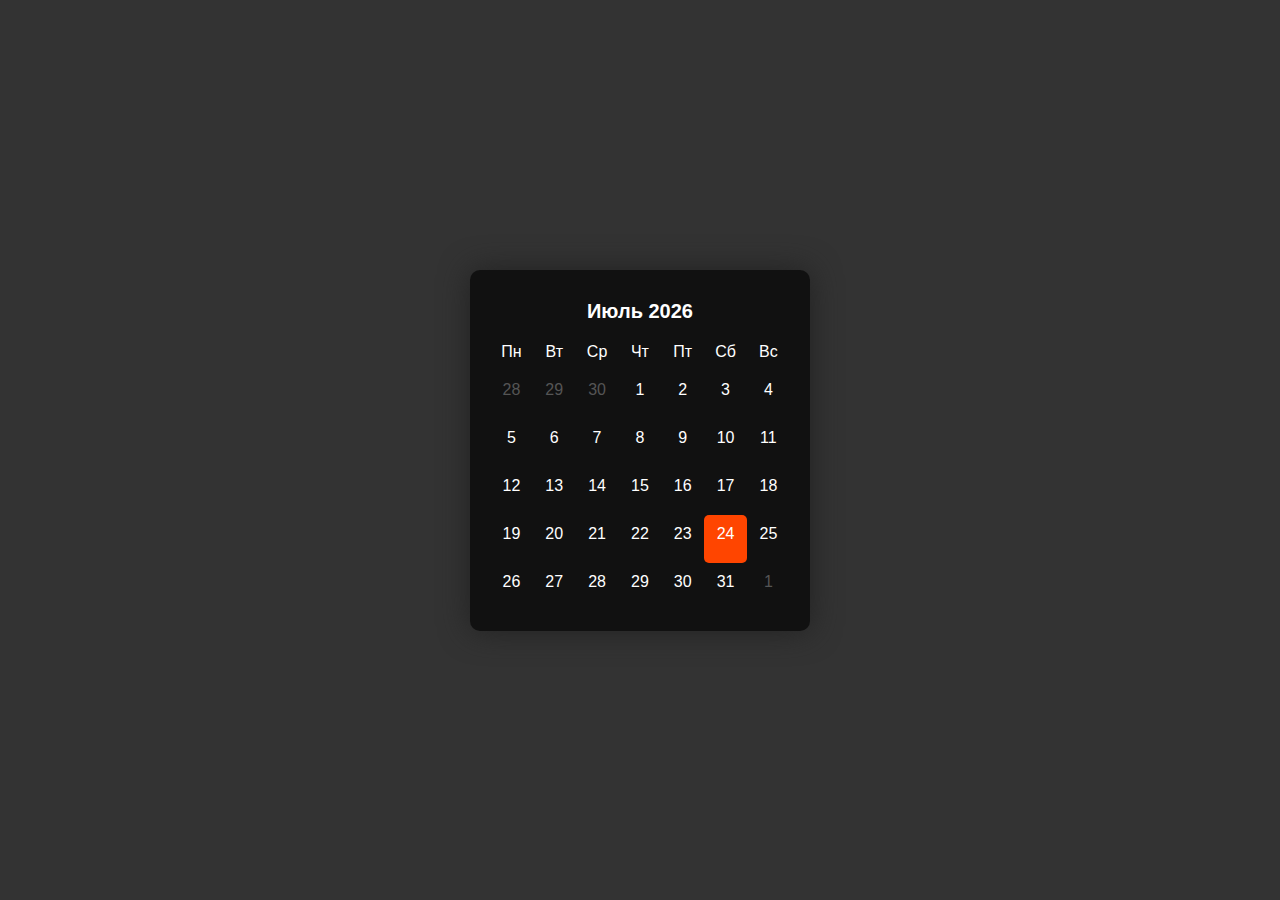
<file: index.html>
<!DOCTYPE html>
<html lang="en">

<head>
    <meta charset="UTF-8">
    <meta name="viewport" content="width=device-width, initial-scale=1.0">
    <meta name="yandex-verification" content="6bb6c6138f7ed171" />
    <link rel="stylesheet" href="https://cdnjs.cloudflare.com/ajax/libs/font-awesome/6.5.2/css/all.min.css"
        integrity="sha512-SnH5WK+bZxgPHs44uWIX+LLJAJ9/2PkPKZ5QiAj6Ta86w+fsb2TkcmfRyVX3pBnMFcV7oQPJkl9QevSCWr3W6A=="
        crossorigin="anonymous" referrerpolicy="no-referrer" />
    <link rel="stylesheet" type="text/css" href="style/style.css">
    <title>Calendar</title>
</head>

<body>
    <div class="calendar">

        <div class="header">
            <div id="prev" class="btn"><i class="fa-solid fa-arrow-left"></i></div>
            <div id="month-year"></div>
            <div id="next" class="btn"><i class="fa-solid fa-arrow-right"></i></div>
        </div>

        <div id="month-year"></div>

        <div class="weekdays">
            <div>Пн</div>
            <div>Вт</div>
            <div>Ср</div>
            <div>Чт</div>
            <div>Пт</div>
            <div>Сб</div>
            <div>Вс</div>
        </div>

        <div class="days" id="days"></div>
        
    </div>

    <script src="style/app.js"></script>
</body>

</html>
</file>
<file: style/style.css>
body {
    font-family: Arial, sans-serif;
    display: grid;
    place-items: center;
    height: 100vh;
    margin: 0;
    background-color: #333333;
}
.calendar {
    background-color: #111111;
    border-radius: 10px;
    box-shadow: 0 0 30px #222222;
    overflow: hidden;
    width: 300px;
    color: white;
    padding: 20px;
}
.header {
    display: flex;
    justify-content: space-between;
    align-items: center;
    padding: 10px;
}
.btn {
    cursor: pointer;
}
#month-year {
    font-weight: bold;
    font-size: 20px;
}
.weekdays, .days {
    display: flex;
    flex-wrap: wrap;
}
.days {
    height: 240px;
}
.weekdays div, .days div {
    width: 14.28%;
    text-align: center;
    padding: 10px 0;
    border-radius: 5px;
}
.days div {
    cursor: pointer;
    transition: background-color 0.3s;
}
.days div:hover {
    background-color: white;
    color: orangered;
}
.days .today {
    background-color: orangered;
    color: white;
}
.days .fade {
    color: #555;
}
</file>
